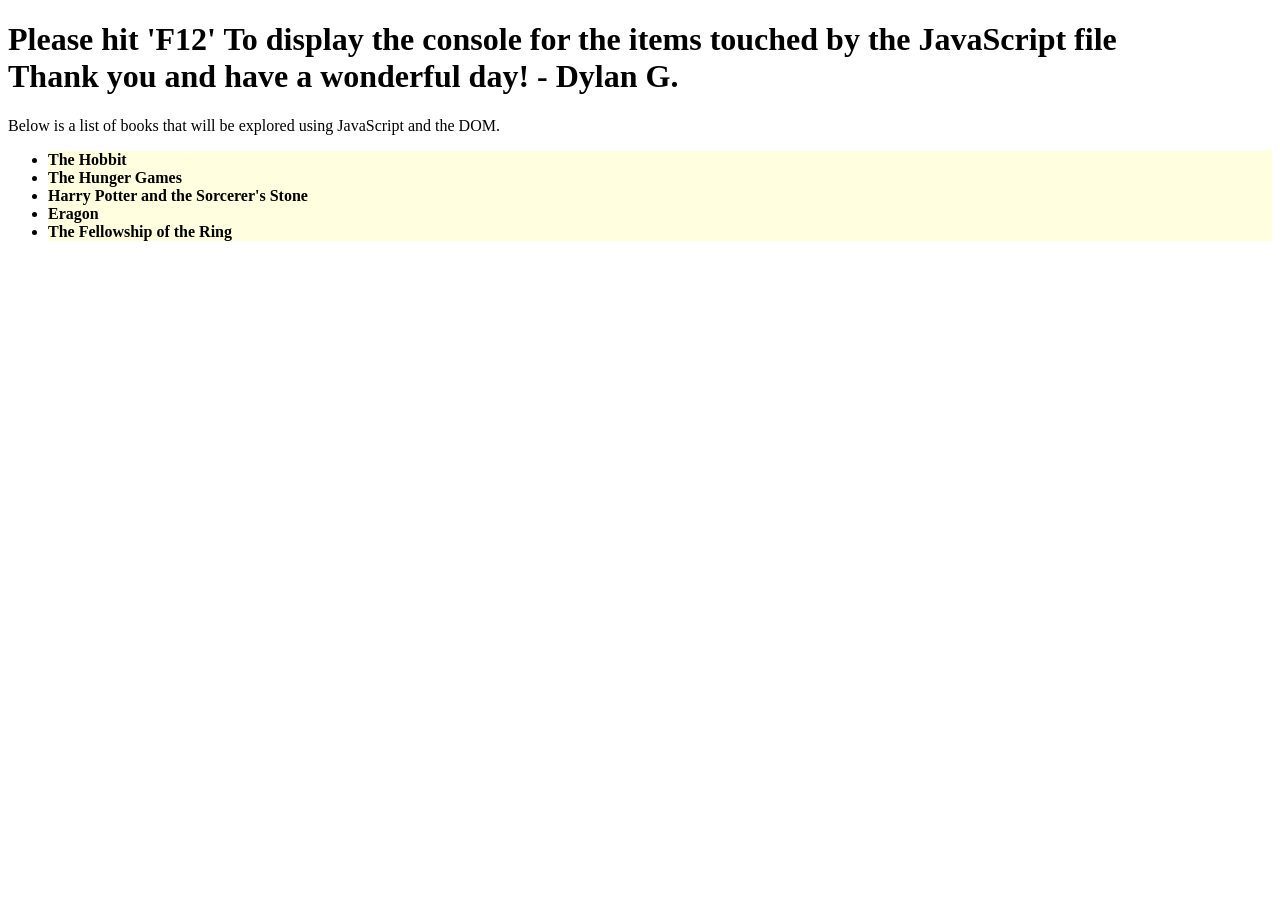
<file: bookExplorer/index.html>
<!DOCTYPE html>

<!-- 
    @author Dylan Gregory
    @date   9-27-2026
-->

<html lang="en">
    <head>
        <meta charset="UTF-8">
        <meta name="viewport" content="width=device-width, initial-scale=1.0">
        <title>Book Explorer</title>

        <style>
            .featured {
                font-weight: bold;
                background-color: lightyellow;
            }
        </style>
        
        <script src="explorer.js" defer></script>
    </head>

    <body>
        <h1>
            Please hit 'F12' To display the console for the items touched by the JavaScript file<br>
            Thank you and have a wonderful day! - Dylan G.
        </h1>

        <p>
            Below is a list of books that will be explored using JavaScript and the DOM.
        </p>

        <ul>
            <li>The Hobbit</li>
            <li>The Hunger Games</li>
            <li>Harry Potter and the Sorcerer's Stone</li>
            <li>Eragon</li>
            <li>The Fellowship of the Ring</li>
        </ul>
    </body>
</html>
</file>
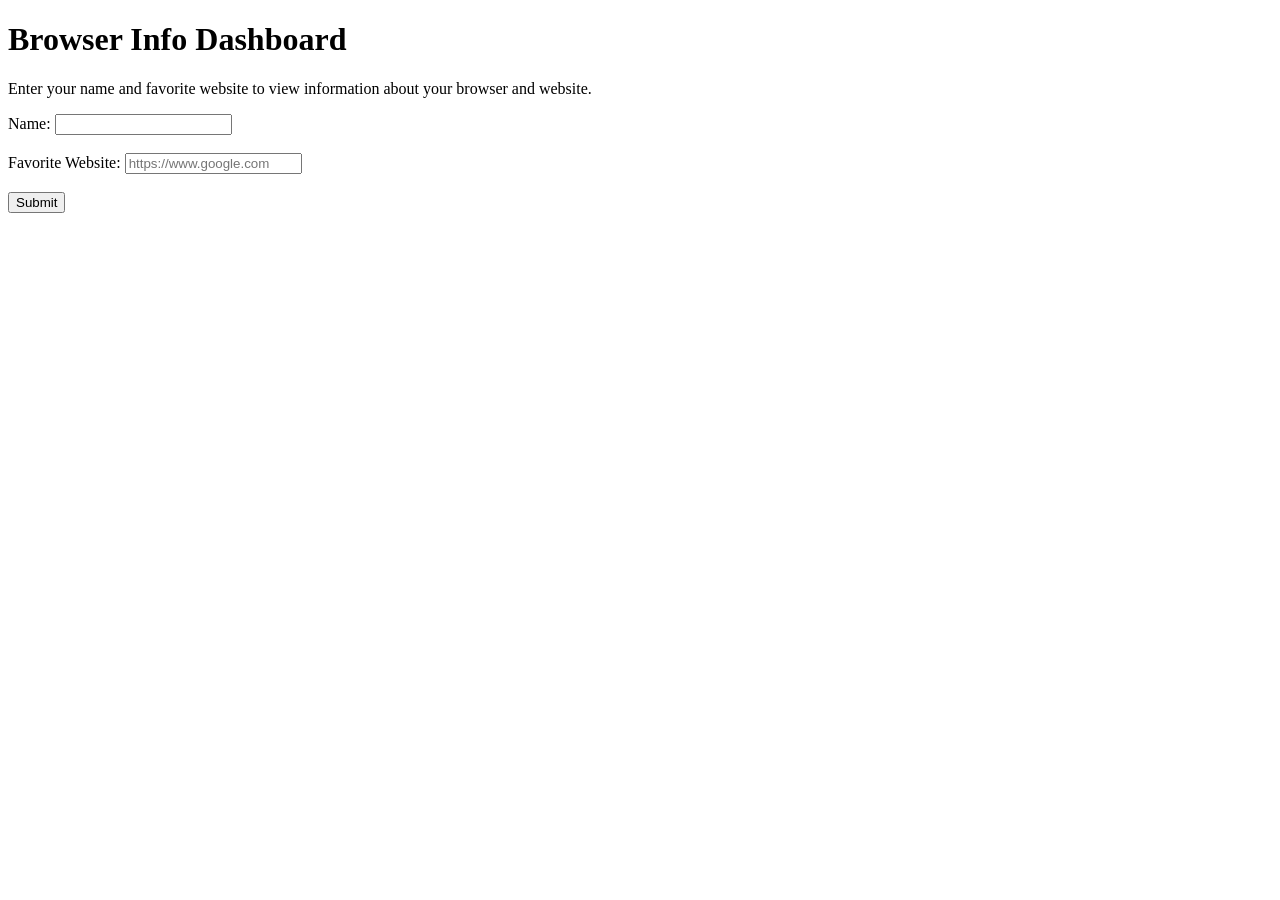
<file: browserDashboard/index.html>
<!DOCTYPE html>
<!--
    @author Dylan Gregory
    @date 10-18-2026
-->

<html lang="en">
    <head>
        <meta charset="UTF-8">
        <title>Browser Info Dashboard</title>
        <script src="dashboard.js" defer></script>
    </head>

    <body>
        <h1>Browser Info Dashboard</h1>

        <p>Enter your name and favorite website to view information about your browser and website.</p>

        <form id="dashboardForm">
            <label for="userName">Name:</label>
            <input type="text" id="userName" name="userName" required>

            <br><br>

            <label for="favoriteSite">Favorite Website:</label>
            <input type="text" id="favoriteSite" name="favoriteSite"
                placeholder="https://www.google.com" required>

            <br><br>

            <button type="submit">Submit</button>
        </form>

        <section id="output"></section>
    </body>
</html>
</file>
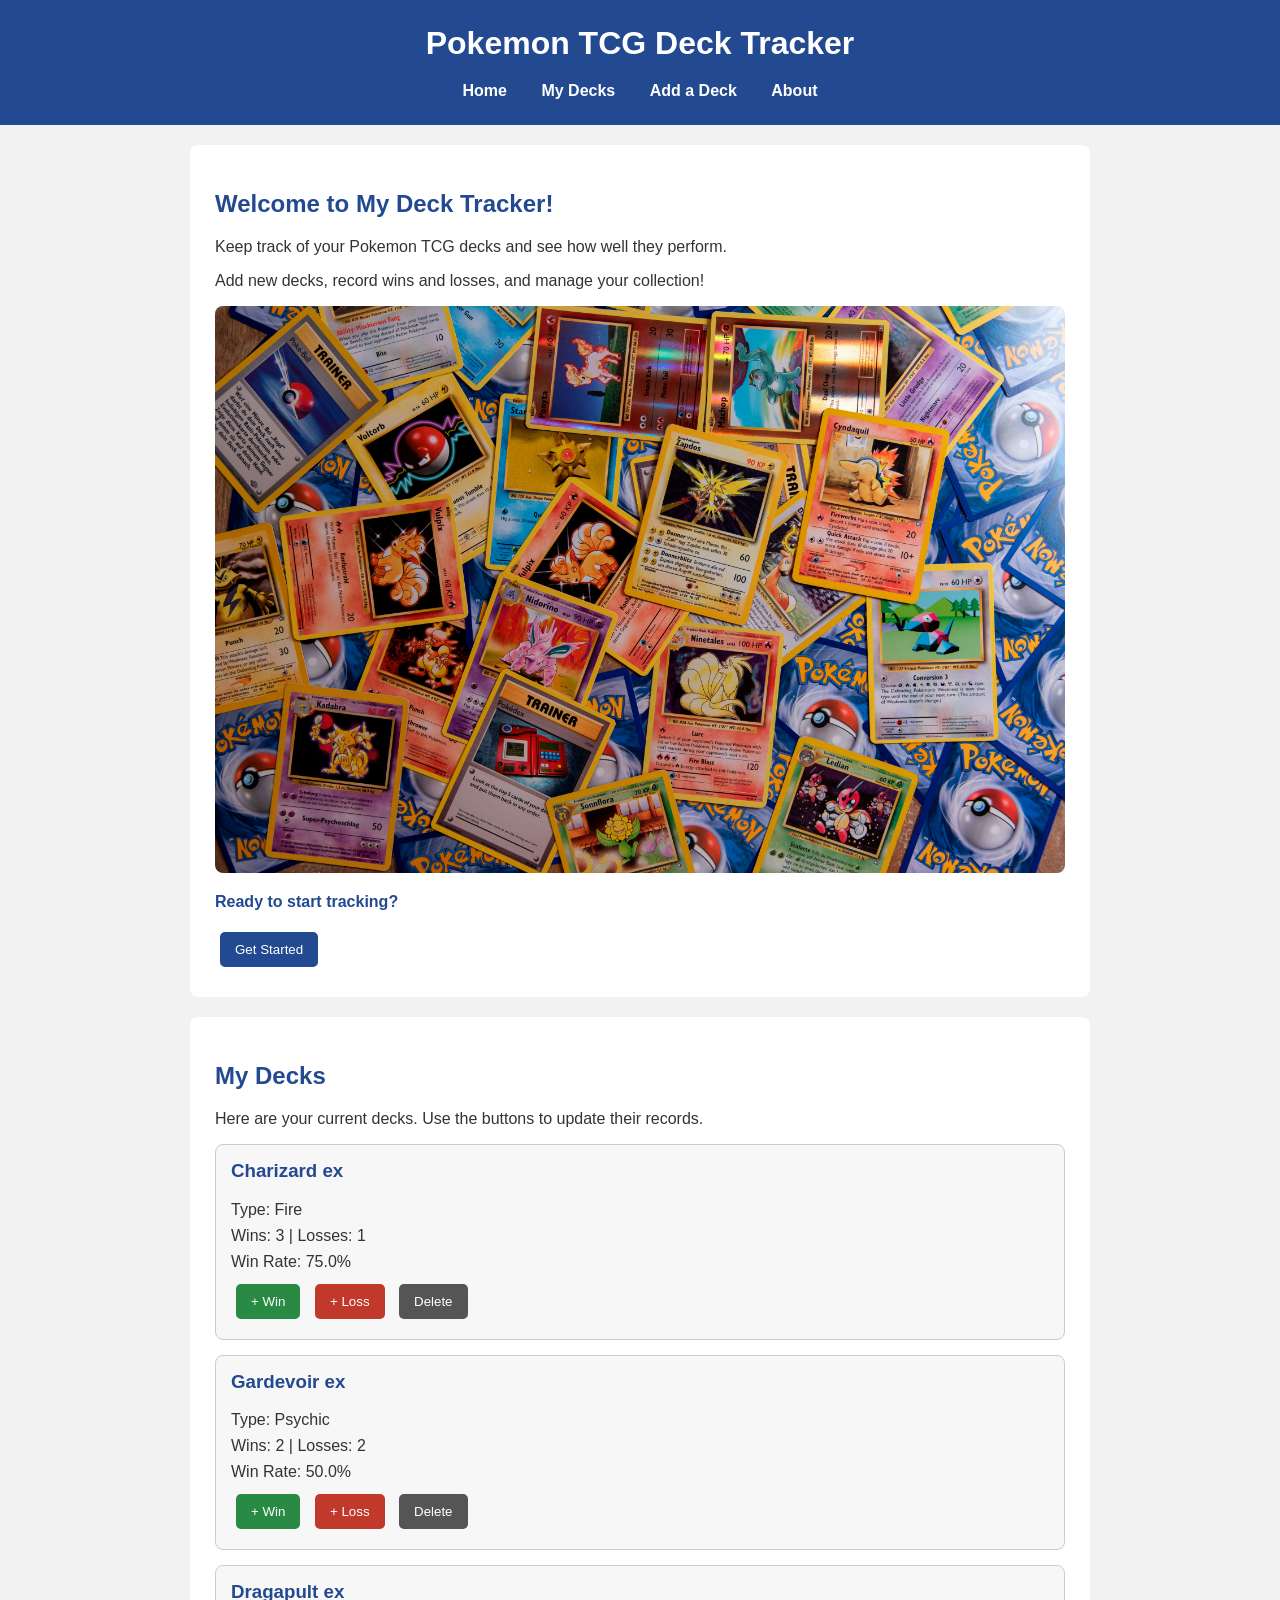
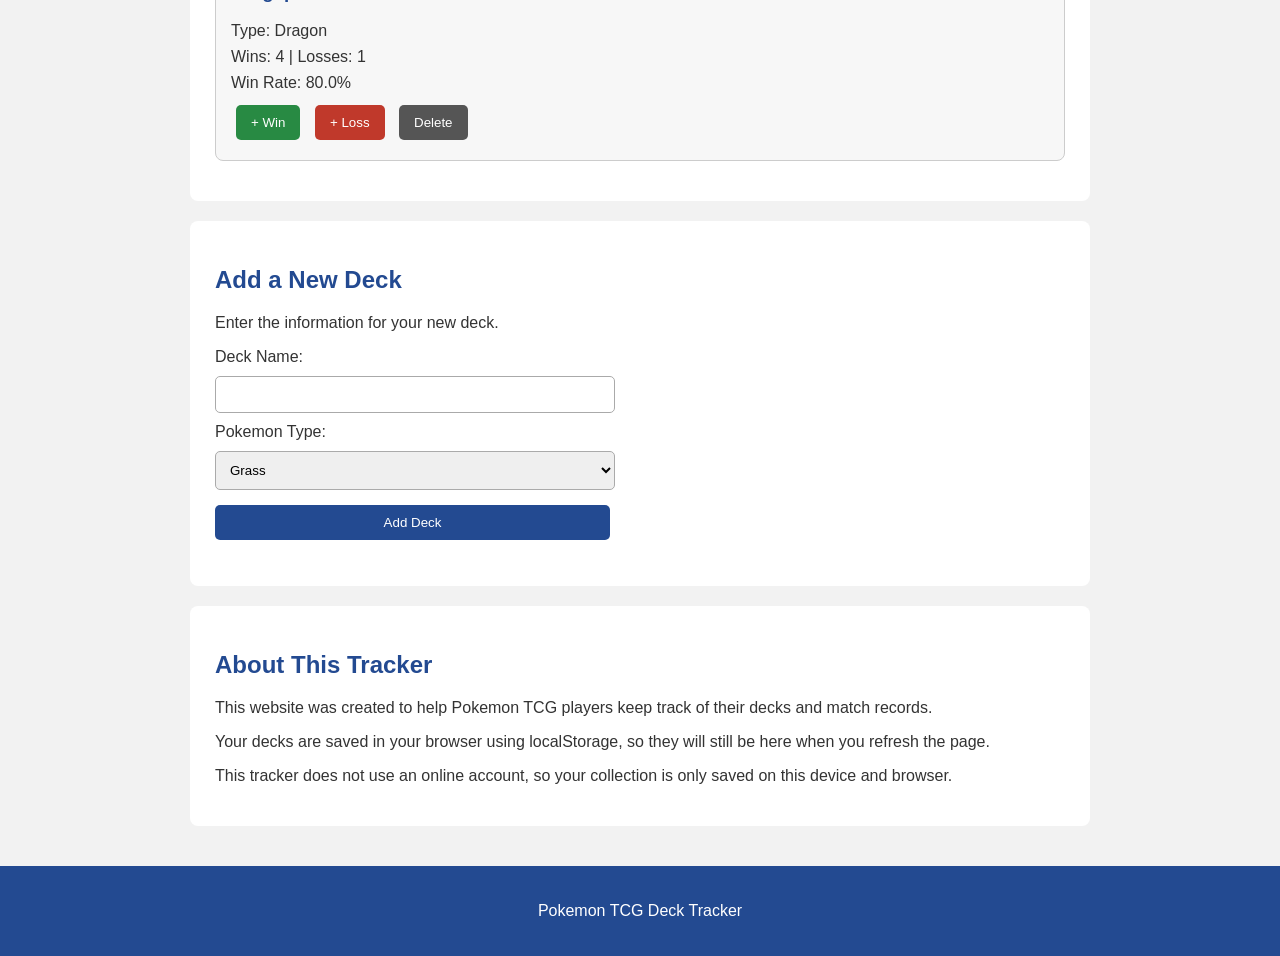
<file: finalAssignment/index.html>
<!DOCTYPE html>


<html lang="en">
    <head>
        <meta charset="UTF-8">
        <meta name="viewport" content="width=device-width, initial-scale=1.0">
        <title>Pokemon TCG Deck Tracker</title>
        <link rel="stylesheet" href="styles.css">
        <script src="script.js" defer></script>
    </head>

    <body>
        <header>
            <h1>Pokemon TCG Deck Tracker</h1>
            <nav>
                <a href="#home">Home</a>
                <a href="#decks">My Decks</a>
                <a href="#addDeck">Add a Deck</a>
                <a href="#about">About</a>
            </nav>
        </header>

        <main>
            <section id="home">
                <h2>Welcome to My Deck Tracker!</h2>
                <p>
                    Keep track of your Pokemon TCG decks and
                    see how well they perform.
                </p>
                <p>
                    Add new decks, record wins and losses,
                    and manage your collection!
                </p>

                <img src="images/pokemon-cards.jpg"
                    alt="Pokemon trading card game cards">

                <p id="welcomeMessage">Ready to start tracking?</p>
                <button id="welcomeBtn">Get Started</button>
            </section>

            <section id="decks">
                <h2>My Decks</h2>
                <p>
                    Here are your current decks.
                    Use the buttons to update their records.
                </p>

                <div id="deckList"></div>
            </section>

            <section id="addDeck">
                <h2>Add a New Deck</h2>
                <p>Enter the information for your new deck.</p>

                <form id="deckForm">
                    <label for="deckName">Deck Name:</label>
                    <input type="text" id="deckName" required>

                    <label for="deckType">Pokemon Type:</label>
                    <select id="deckType">
                        <option value="Grass">Grass</option>
                        <option value="Fire">Fire</option>
                        <option value="Water">Water</option>
                        <option value="Lightning">Lightning</option>
                        <option value="Psychic">Psychic</option>
                        <option value="Fighting">Fighting</option>
                        <option value="Darkness">Darkness</option>
                        <option value="Metal">Metal</option>
                        <option value="Dragon">Dragon</option>
                        <option value="Colorless">Colorless</option>
                    </select>

                    <button type="submit">Add Deck</button>
                </form>

                <p id="formMessage"></p>
            </section>

            <section id="about">
                <h2>About This Tracker</h2>
                <p>
                    This website was created to help Pokemon TCG
                    players keep track of their decks and match records.
                </p>
                <p>
                    Your decks are saved in your browser using
                    localStorage, so they will still be here
                    when you refresh the page.
                </p>
                <p>
                    This tracker does not use an online account,
                    so your collection is only saved on this device
                    and browser.
                </p>
            </section>
        </main>

        <footer>
            <p>Pokemon TCG Deck Tracker</p>
        </footer>
    </body>
</html>
</file>
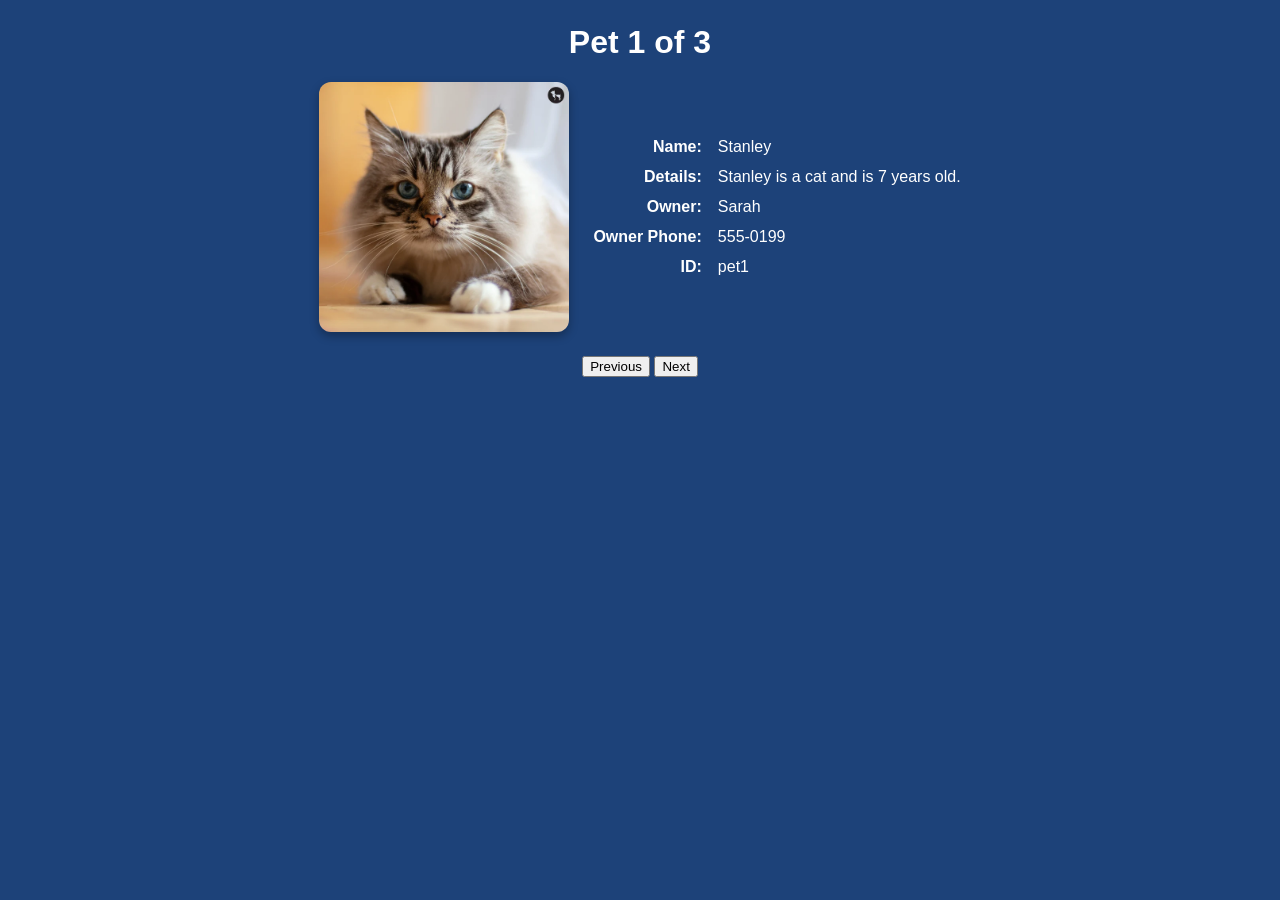
<file: petCardCreator/index.html>
<!DOCTYPE html>
<!--  	@author Dylan Gregory
		@date   9-7-2026 -->

<html lang="en">
	<head>
		<meta charset="UTF-8">
		<title>Pet Gallery</title>
		<!--Insert the external CSS here-->
		<link rel="stylesheet" href="style.css">
		<script src="cardCreator.js" defer></script>
	
	</head>
	<body>

		<h1 id="galleryHeading">Pet Gallery</h1>

		<div class="galleryContainer">
			<img id="PetImage" src="" alt="Pet image">

			<dl class="petDetails">
				<dt>Name:</dt>
				<dd id="petName"></dd>

				<!--Finish the <dt> and <dd> tags for the Details, Owner, Owner Phone, petID-->
				<dt>Details:</dt>
				<dd id="petDetails"></dd>
				<dt>Owner:</dt>
				<dd id="petOwner"></dd>
				<dt>Owner Phone:</dt>
				<dd id="ownerPhone"></dd>
				<dt>ID:</dt>
				<dd id="petID"></dd>
			</dl>
		</div>

		<div class="buttons">
			<button id="prev">Previous</button>
			<button id="next">Next</button>
		</div>

	</body>
</html>
</file>
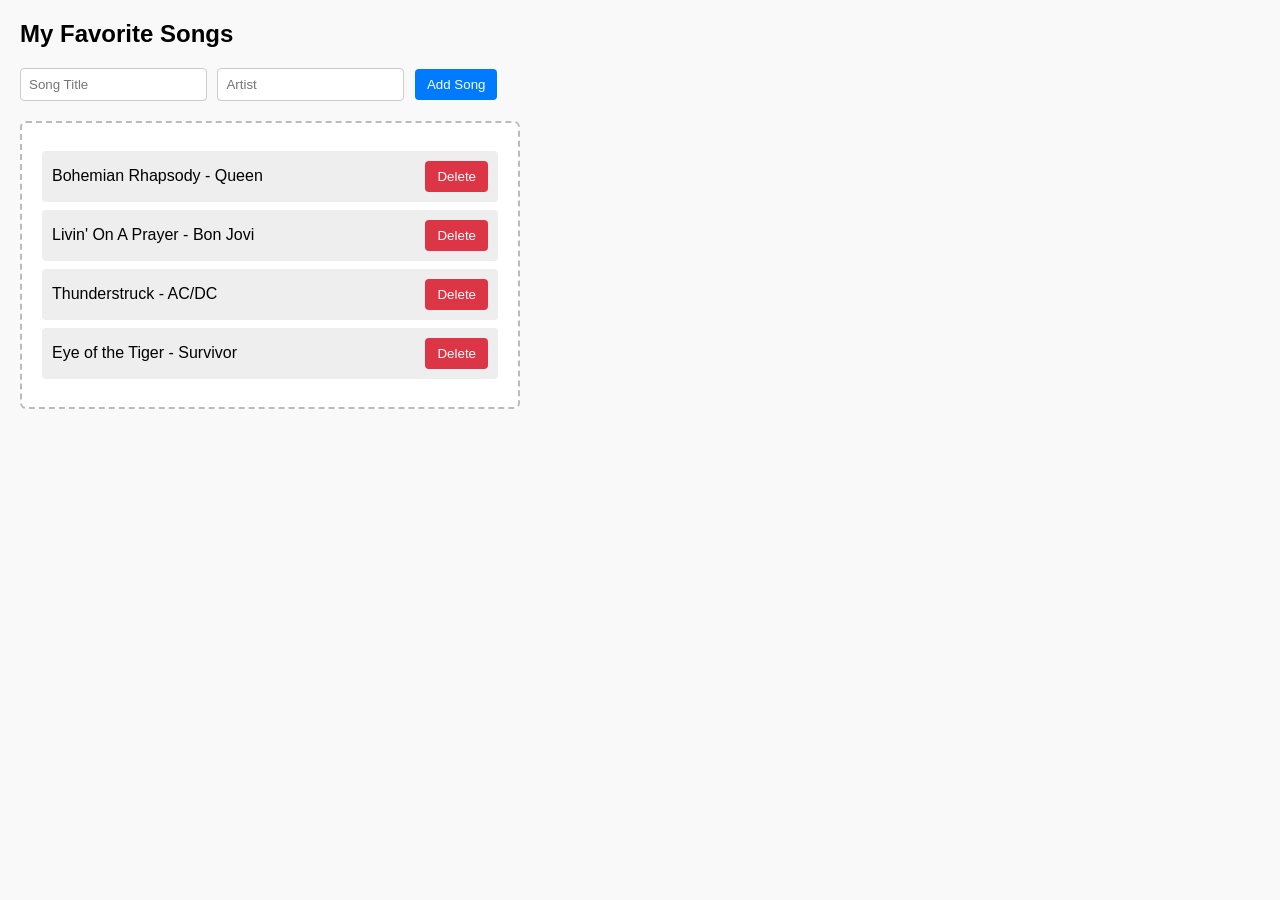
<file: playlistCreator/index.html>
<!DOCTYPE html>
<!--
	@author	Dylan Gregory
	@date	10-2-2026
-->


<html lang="en">
	<head>
		<meta charset="UTF-8">
		<title>4-Song Playlist Manager</title>
		<link rel="stylesheet" href="styles.css">
		<script src="script.js" defer></script>
	</head>
	
	<body>
		<main>
			<h2>My Favorite Songs</h2>

			<section class="inputGroup">
				<input type="text" id="songTitle" placeholder="Song Title">
				<input type="text" id="songArtist" placeholder="Artist">
				<button type="button" id="addBtn">Add Song</button>
			</section>

			<section id="playlistContainer">
				<article class="songCard">
					<span>Bohemian Rhapsody - Queen</span>
					<button class="deleteBtn">Delete</button>
				</article>

				<article class="songCard">
					<span>Livin' On A Prayer - Bon Jovi</span>
					<button class="deleteBtn">Delete</button>
				</article>

				<article class="songCard">
					<span>Thunderstruck - AC/DC</span>
					<button class="deleteBtn">Delete</button>
				</article>

				<article class="songCard">
					<span>Eye of the Tiger - Survivor</span>
					<button class="deleteBtn">Delete</button>
				</article>
			</section>
		</main>
	</body>
</html>
</file>
<file: finalAssignment/styles.css>
/* General Styles */
body {
    font-family: Arial, sans-serif;
    margin: 0;
    background-color: #f2f2f2;
    color: #333333;
}

/* Header */
header {
    background-color: #234a91;
    color: white;
    text-align: center;
    padding: 25px;
}

header h1 {
    margin: 0 0 20px 0;
}

/* Navigation */
nav a {
    color: white;
    text-decoration: none;
    margin: 0 15px;
    font-weight: bold;
}

nav a:hover {
    color: #ffcb05;
}

/* Main Content */
main {
    max-width: 900px;
    margin: auto;
    padding: 20px;
}

/* Sections */
section {
    background-color: white;
    padding: 25px;
    margin-bottom: 20px;
    border-radius: 8px;
}

h2 {
    color: #234a91;
}

/* Images */
img {
    max-width: 100%;
    height: auto;
    border-radius: 8px;
}

/* Buttons */
button {
    background-color: #234a91;
    color: white;
    border: none;
    padding: 10px 15px;
    margin: 5px;
    border-radius: 5px;
    cursor: pointer;
}

button:hover {
    background-color: #376bc2;
}

/* Deck Cards */
.deckCard {
    background-color: #f7f7f7;
    border: 1px solid #cccccc;
    border-radius: 8px;
    padding: 15px;
    margin: 15px 0;
}

.deckCard h3 {
    color: #234a91;
    margin-top: 0;
}

.deckCard p {
    margin: 8px 0;
}

/* Deck Buttons */
.winBtn {
    background-color: #288a43;
}

.winBtn:hover {
    background-color: #36a655;
}

.lossBtn {
    background-color: #c0392b;
}

.lossBtn:hover {
    background-color: #e74c3c;
}

.deleteBtn {
    background-color: #555555;
}

.deleteBtn:hover {
    background-color: #777777;
}

/* Form */
form {
    display: flex;
    flex-direction: column;
    gap: 10px;
    max-width: 400px;
}

input,
select {
    padding: 10px;
    border: 1px solid #aaaaaa;
    border-radius: 5px;
}

form button {
    margin-left: 0;
}

/* Messages */
#welcomeMessage,
#formMessage {
    color: #234a91;
    font-weight: bold;
}

/* Footer */
footer {
    background-color: #234a91;
    color: white;
    text-align: center;
    padding: 20px;
}

/* Mobile Layout */
@media (max-width: 600px) {
    nav a {
        display: inline-block;
        margin: 8px;
    }

    main {
        padding: 10px;
    }

    section {
        padding: 15px;
    }
}
</file>
<file: petCardCreator/style.css>
/*  @author Dylan Gregory
	@date   9-7-2026 */
    
body {
	font-family: Arial, sans-serif;
	text-align: center;
	background: #1d4279;
	color: white;
}

#PetImage {
	width: 250px;
	height: 250px;
	object-fit: cover;
	border-radius: 12px;
	box-shadow: 0 4px 10px #0000004d;
}

.galleryContainer {
	display: flex;
	justify-content: center;
	align-items: center;
	gap: 1.5rem;
	width: 100%;
}

.petDetails {
	display: grid;
	grid-template-columns: auto auto; 
	gap: 0.75rem 1rem;               
	justify-content: center;         
}

.petDetails dt {
	font-weight: bold;
	text-align: right;              
}

.petDetails dd {
	margin: 0;
	text-align: left;           
}

#galleryHeading, 
.buttons {
	text-align: center;
	margin-top: 1.5rem;
}
</file>
<file: playlistCreator/styles.css>
body {
  font-family: sans-serif;
  margin: 20px;
  background-color: #f9f9f9;
}

main {
  max-width: 500px;
}

.inputGroup {
  margin-bottom: 20px;
}

input {
  padding: 8px;
  margin-right: 6px;
  border: 1px solid #ccc;
  border-radius: 4px;
}

button {
  padding: 8px 12px;
  cursor: pointer;
  background-color: #007bff;
  color: white;
  border: none;
  border-radius: 4px;
}

button:hover {
  background-color: #0056b3;
}

#playlistContainer {
  border: 2px dashed #bbb;
  padding: 20px;
  background-color: #fff;
  border-radius: 6px;
}

.songCard {
  display: flex;
  justify-content: space-between;
  align-items: center;
  padding: 10px;
  margin: 8px 0;
  background-color: #eee;
  border-radius: 4px;
}

.deleteBtn {
  background-color: #dc3545;
}

.deleteBtn:hover {
  background-color: #bd2130;
}
</file>
